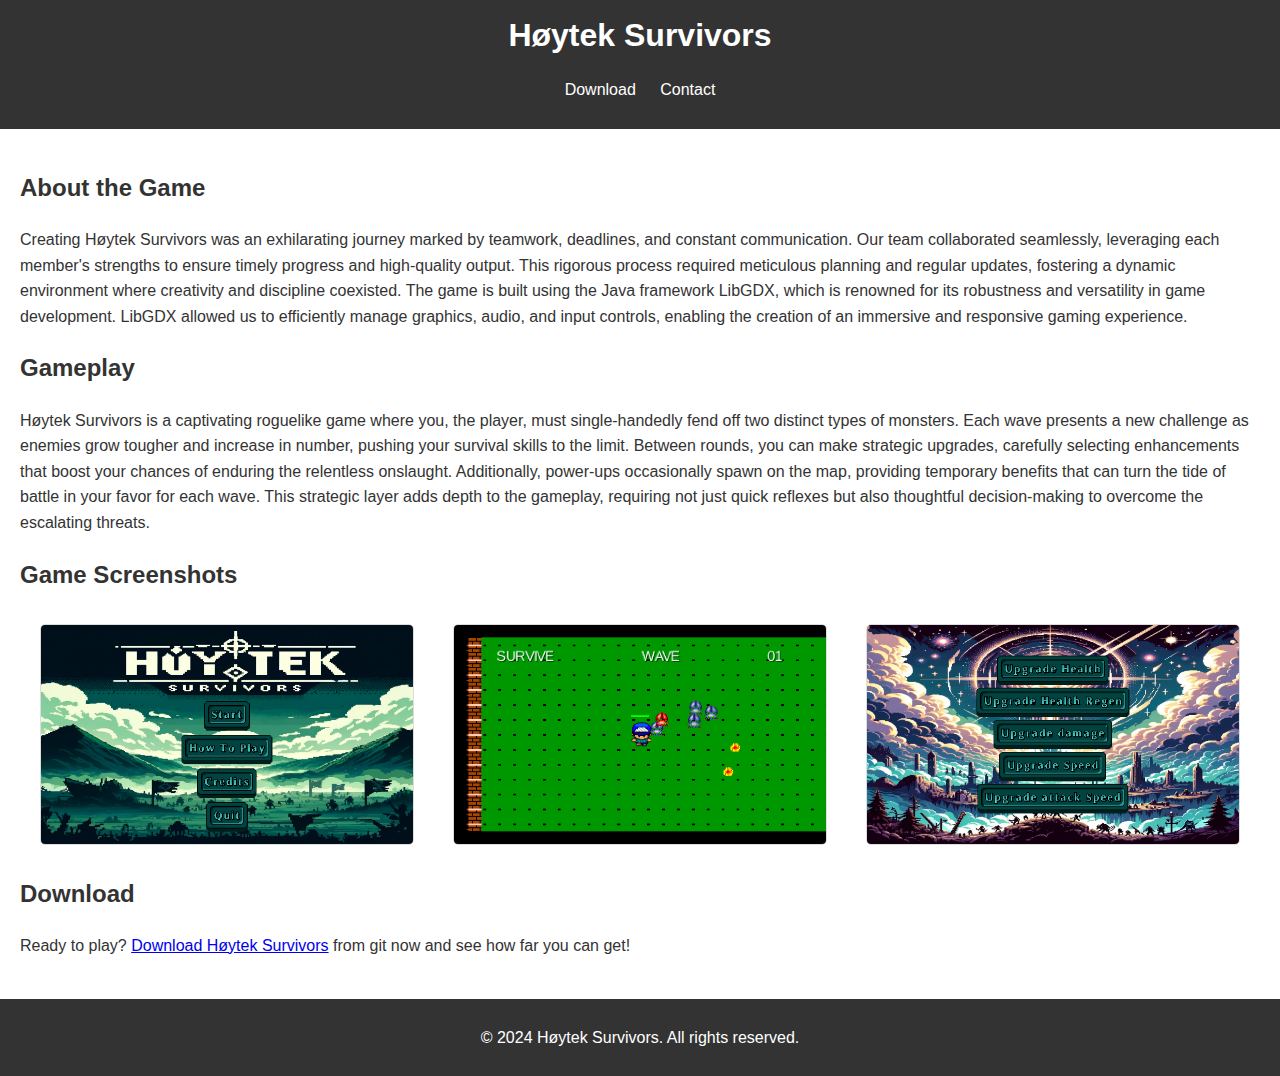
<file: index.html>
<!DOCTYPE html>
<html lang="en">
<head>
    <meta charset="UTF-8">
    <meta name="viewport" content="width=device-width, initial-scale=1.0">
    <title>Høytek Survivors</title>
    <link rel="stylesheet" href="styles.css">
</head>
<body>
    <header>
        <h1>Høytek Survivors</h1>
        <nav>
            <ul>
                <li><a href="https://git.app.uib.no/M.Fjeldstad/hoytek-survivors">Download</a></li>
                <li><a href="mailto:brageh01@gmail.com">Contact</a></li>
            </ul>
        </nav>
    </header>
    
    <main>
        <section id="about">
            <h2>About the Game</h2>
            <p>Creating Høytek Survivors was an exhilarating journey marked by teamwork, deadlines, and constant communication. Our team collaborated seamlessly, leveraging each member's strengths to ensure timely progress and high-quality output. This rigorous process required meticulous planning and regular updates, fostering a dynamic environment where creativity and discipline coexisted. The game is built using the Java framework LibGDX, which is renowned for its robustness and versatility in game development. LibGDX allowed us to efficiently manage graphics, audio, and input controls, enabling the creation of an immersive and responsive gaming experience.</p>
        </section>
        
        <section id="gameplay">
            <h2>Gameplay</h2>
            <p>Høytek Survivors is a captivating roguelike game where you, the player, must single-handedly fend off two distinct types of monsters. Each wave presents a new challenge as enemies grow tougher and increase in number, pushing your survival skills to the limit. Between rounds, you can make strategic upgrades, carefully selecting enhancements that boost your chances of enduring the relentless onslaught. Additionally, power-ups occasionally spawn on the map, providing temporary benefits that can turn the tide of battle in your favor for each wave. This strategic layer adds depth to the gameplay, requiring not just quick reflexes but also thoughtful decision-making to overcome the escalating threats.</p>
        </section>

        <section id="screenshots">
            <h2>Game Screenshots</h2>
            <div class="screenshot-gallery">
                <img src="MainMenu.png" alt="Screenshot 1">
                <img src="PlayScreen.png" alt="Screenshot 2">
                <img src="UpgradeScreen.png" alt="Screenshot 3">
            </div>
        </section>
        
        <section id="download">
            <h2>Download</h2>
            <p>Ready to play? <a href="https://git.app.uib.no/M.Fjeldstad/hoytek-survivors">Download Høytek Survivors</a> from git now and see how far you can get!</p>
        </section>
    </main>
    
    <footer>
        <p>&copy; 2024 Høytek Survivors. All rights reserved.</p>
    </footer>
    
    <script src="script.js"></script> 
</body>
</html>
</file>
<file: styles.css>
body {
    font-family: Arial, sans-serif;
    line-height: 1.6;
    margin: 0;
    padding: 0;
    color: #333;
}

header {
    background: #333;
    color: #fff;
    padding: 10px 0;
    text-align: center;
}

header h1 {
    margin: 0;
}

nav ul {
    list-style: none;
    padding: 0;
}

nav ul li {
    display: inline;
    margin: 0 10px;
}

nav ul li a {
    color: #fff;
    text-decoration: none;
}

main {
    padding: 20px;
}

section {
    margin-bottom: 20px;
}

.screenshot-gallery {
    display: flex;
    justify-content: space-around;
    flex-wrap: wrap;
}

.screenshot-gallery img {
    max-width: 30%;
    margin: 10px;
    border: 1px solid #ddd;
    border-radius: 5px;
}

footer {
    background: #333;
    color: #fff;
    text-align: center;
    padding: 10px 0;
}
</file>
